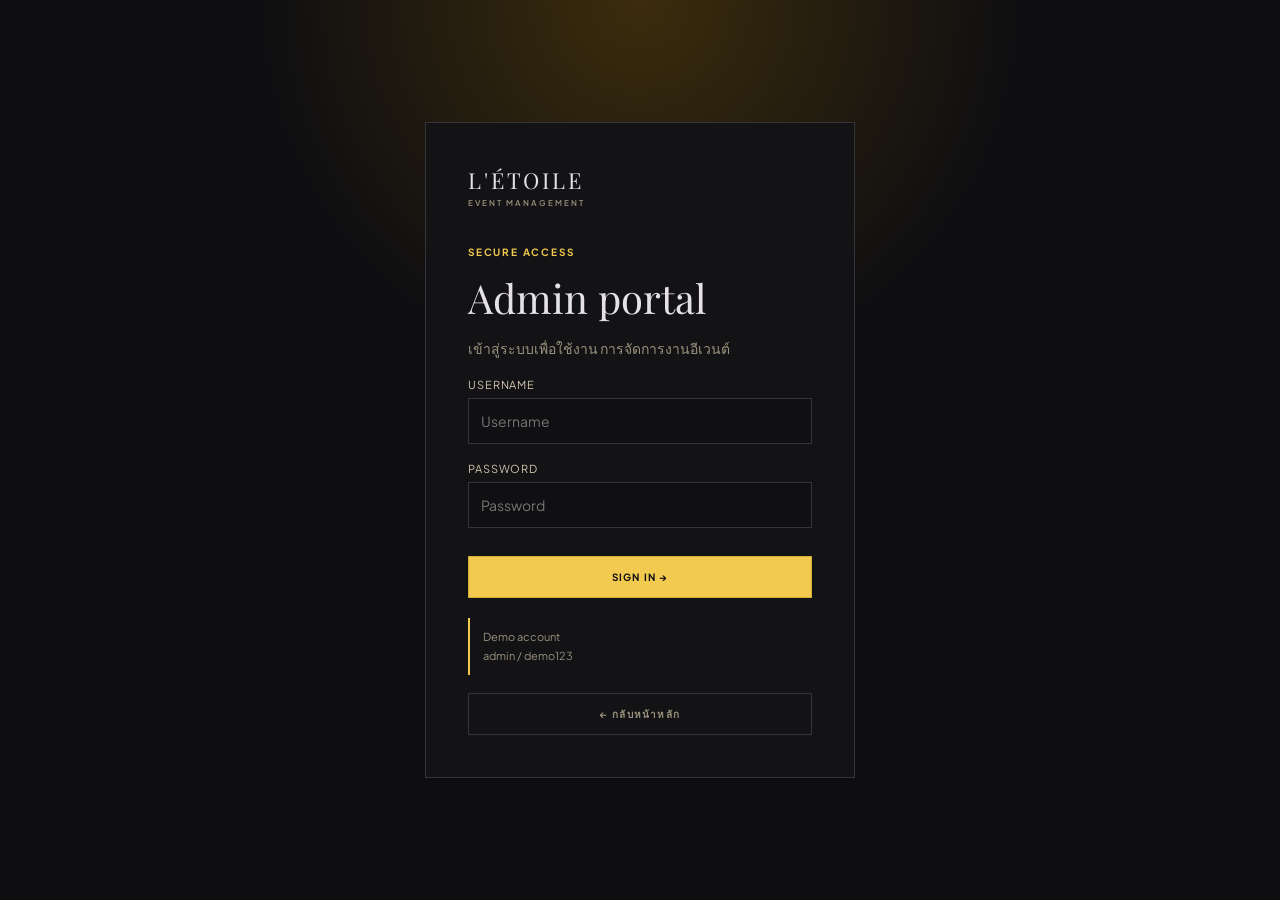
<file: admin/index.html>
<!doctype html>
<html lang="th">
<head>
  <meta charset="UTF-8"><meta name="viewport" content="width=device-width, initial-scale=1.0">
  <title>L'ÉTOILE — Admin</title>
  <link rel="preconnect" href="https://fonts.googleapis.com"><link rel="preconnect" href="https://fonts.gstatic.com" crossorigin>
  <link href="https://fonts.googleapis.com/css2?family=Playfair+Display:ital,wght@0,400;0,500;0,600;1,400&family=Plus+Jakarta+Sans:wght@300;400;500;600;700&display=swap" rel="stylesheet">
  <link rel="stylesheet" href="../app.css">
</head>
<body><div id="app"></div><div id="toast" role="status" aria-live="polite"></div><script src="../app.js"></script></body>
</html>
</file>
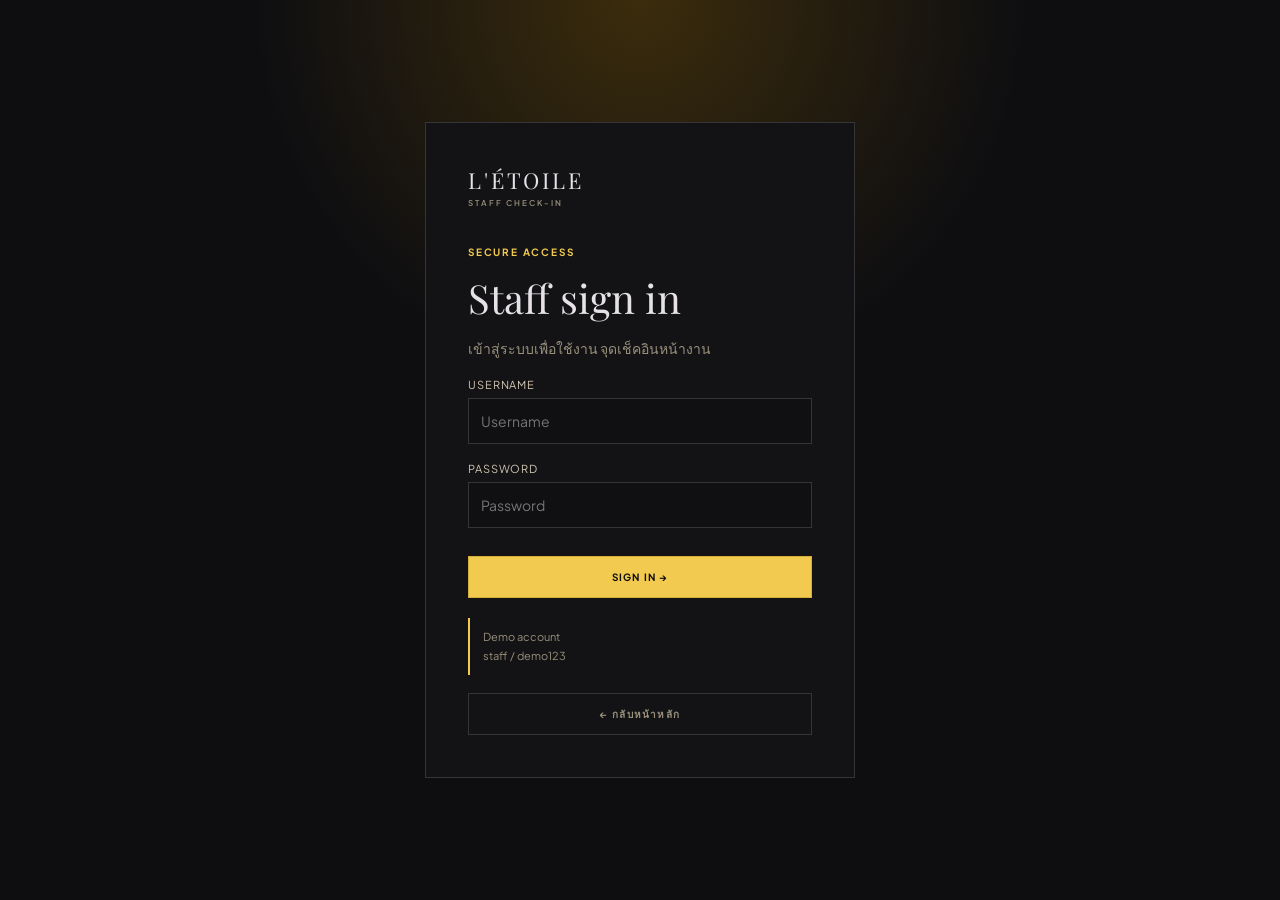
<file: check-in/index.html>
<!doctype html>
<html lang="th">
<head>
  <meta charset="UTF-8"><meta name="viewport" content="width=device-width, initial-scale=1.0">
  <title>L'ÉTOILE — Staff Check-in</title>
  <link rel="preconnect" href="https://fonts.googleapis.com"><link rel="preconnect" href="https://fonts.gstatic.com" crossorigin>
  <link href="https://fonts.googleapis.com/css2?family=Playfair+Display:ital,wght@0,400;0,500;0,600;1,400&family=Plus+Jakarta+Sans:wght@300;400;500;600;700&display=swap" rel="stylesheet">
  <link rel="stylesheet" href="../app.css">
</head>
<body><div id="app"></div><div id="toast" role="status" aria-live="polite"></div><script src="../app.js"></script></body>
</html>
</file>
<file: app.css>
:root {
    --ink: #0e0e11;
    --surface: #131316;
    --panel: #1b1b1e;
    --panel2: #252529;
    --line: #353438;
    --muted: #99907c;
    --ivory: #f7f4ed;
    --gold: #f2ca50;
    --gold-deep: #d4af37;
    --green: #75bea9;
    --red: #ffaaa0;
}

* {
    box-sizing: border-box
}

body {
    margin: 0;
    background: var(--ink);
    color: #e5e1e6;
    font-family: "Plus Jakarta Sans", sans-serif;
    font-size: 14px;
}

button,
input,
select {
    font: inherit
}

button {
    cursor: pointer
}

a {
    color: inherit;
    text-decoration: none
}

.serif {
    font-family: "Playfair Display", serif
}

.eyebrow {
    color: var(--gold);
    font-size: 10px;
    font-weight: 700;
    letter-spacing: .18em;
    text-transform: uppercase
}

.muted {
    color: var(--muted)
}

.gold {
    color: var(--gold)
}

.hidden {
    display: none !important
}

.topbar {
    height: 76px;
    border-bottom: 1px solid rgba(242, 202, 80, .2);
    display: flex;
    align-items: center;
    justify-content: space-between;
    padding: 0 5vw;
    background: rgba(14, 14, 17, .94);
    position: sticky;
    top: 0;
    z-index: 10;
    backdrop-filter: blur(16px)
}

.brand {
    font-family: "Playfair Display";
    font-size: 22px;
    letter-spacing: .13em
}

.brand small {
    display: block;
    font: 600 8px "Plus Jakarta Sans";
    color: var(--muted);
    letter-spacing: .25em;
    margin-top: 3px
}

.top-actions {
    display: flex;
    gap: 12px;
    align-items: center
}

.nav-link,
.rsvp-link {
    background: transparent;
    border: 0;
    color: #d0c5af;
    font-size: 10px;
    letter-spacing: .14em;
    text-transform: uppercase;
    padding: 10px 12px;
    white-space: nowrap
}

.nav-link:hover {
    color: var(--gold)
}

.nav-link.subtle {
    color: #918a7d;
    padding-left: 4px;
    padding-right: 4px
}

.rsvp-link {
    border: 1px solid rgba(242, 202, 80, .32);
    border-radius: 999px;
    color: var(--gold);
    padding: 10px 16px
}

.rsvp-link:hover {
    border-color: var(--gold);
    color: #fff
}

.button {
    min-height: 42px;
    border: 1px solid var(--gold-deep);
    padding: 0 18px;
    color: var(--ink);
    background: var(--gold);
    text-transform: uppercase;
    font-size: 10px;
    letter-spacing: .12em;
    font-weight: 700;
    transition: .2s
}

.button:hover {
    background: #ffe088
}

.button.secondary {
    background: transparent;
    color: var(--ivory);
    border-color: rgba(242, 202, 80, .55)
}

.button.secondary:hover {
    background: var(--panel2)
}

.button.ghost {
    border-color: var(--line);
    background: transparent;
    color: var(--muted)
}

.button.danger {
    color: var(--red);
    border-color: #8e2a2a;
    background: transparent
}

.button:disabled {
    opacity: .4;
    cursor: not-allowed
}

.guest-home {
    min-height: 100vh;
    background: radial-gradient(circle at 80% 10%, #413415 0%, transparent 26%), var(--ink)
}

.hero {
    max-width: 1200px;
    padding: 80px 5vw 52px;
    margin: auto;
    display: grid;
    grid-template-columns: 1.2fr .8fr;
    gap: 7vw;
    align-items: center
}

.hero h1 {
    font: 400 clamp(46px, 7vw, 86px)/.96 "Playfair Display";
    letter-spacing: -.04em;
    margin: 16px 0 24px
}

.hero p {
    color: #d0c5af;
    max-width: 540px;
    line-height: 1.9;
    font-size: 15px
}

.event-meta {
    display: flex;
    gap: 28px;
    margin: 28px 0 36px;
    border-top: 1px solid var(--line);
    border-bottom: 1px solid var(--line);
    padding: 18px 0
}

.event-meta strong {
    display: block;
    font-size: 12px;
    margin-bottom: 5px
}

.pass-preview {
    border: 1px solid rgba(242, 202, 80, .7);
    padding: 27px;
    background: linear-gradient(135deg, #1d1b17, #101013);
    min-height: 390px;
    position: relative;
    overflow: hidden
}

.pass-preview:after {
    content: "26";
    position: absolute;
    font: 220px "Playfair Display";
    color: rgba(242, 202, 80, .06);
    right: -25px;
    bottom: -80px
}

.pass-preview h2 {
    font: 400 38px "Playfair Display";
    margin: 38px 0 8px
}

.pass-preview .rule {
    border-top: 1px solid rgba(242, 202, 80, .4);
    margin: 30px 0
}

.qr-art {
    width: 118px;
    height: 118px;
    background: repeating-conic-gradient(#101013 0 25%, #f7f4ed 0 50%) 50%/19px 19px;
    border: 8px solid var(--ivory);
    margin-top: 28px;
    position: relative;
    z-index: 1
}

.sections {
    max-width: 1200px;
    margin: auto;
    padding: 22px 5vw 88px;
    display: grid;
    grid-template-columns: repeat(3, 1fr);
    gap: 1px;
    background: var(--line)
}

.feature {
    background: var(--surface);
    padding: 30px;
    min-height: 175px
}

.feature b {
    display: block;
    margin: 14px 0 9px;
    font: 500 21px "Playfair Display"
}

.feature p {
    color: var(--muted);
    font-size: 12px;
    line-height: 1.7;
    margin: 0
}

.source-page {
    background: var(--surface)
}

.source-glow {
    overflow: hidden;
    padding: 58px 22px 90px;
    background: radial-gradient(circle at 69% 8%, rgba(242, 202, 80, .075), transparent 19%), radial-gradient(circle at 8% 50%, rgba(233, 193, 118, .05), transparent 21%)
}

.source-hero {
    max-width: 1030px;
    margin: auto;
    display: grid;
    grid-template-columns: 7fr 5fr;
    align-items: center;
    gap: 48px;
    padding: 5px 20px 58px
}

.source-stamp {
    display: flex;
    align-items: center;
    gap: 13px;
    font-size: 10px;
    font-weight: 600;
    letter-spacing: .23em;
    color: var(--gold);
    text-transform: uppercase
}

.source-stamp i {
    width: 42px;
    height: 1px;
    background: rgba(242, 202, 80, .35)
}

.source-stamp small {
    color: var(--muted);
    letter-spacing: .17em;
    font-size: 9px
}

.source-copy h1 {
    font: 400 clamp(44px, 5.6vw, 68px)/1.08 "Playfair Display";
    margin: 25px 0 18px;
    letter-spacing: -.035em
}

.source-copy h1 em {
    color: var(--gold);
    font-weight: 300
}

.source-copy>p {
    max-width: 600px;
    font-size: 16px;
    font-weight: 300;
    color: #d0c5af;
    line-height: 1.8
}

.source-meta {
    display: grid;
    grid-template-columns: repeat(3, 1fr);
    padding: 23px 0;
    border-top: 1px solid rgba(255, 255, 255, .08);
    border-bottom: 1px solid rgba(255, 255, 255, .08);
    gap: 16px;
    margin: 25px 0 19px
}

.source-meta label {
    color: var(--muted);
    display: block;
    font-size: 9px;
    letter-spacing: .16em;
    text-transform: uppercase;
    margin-bottom: 7px
}

.source-meta b {
    display: block;
    font: 500 15px "Playfair Display";
    margin-bottom: 5px
}

.source-meta span {
    font-size: 11px;
    color: #e9c176
}

.source-note {
    font-size: 10px;
    color: var(--muted);
    letter-spacing: .03em
}

.source-note::first-letter {
    color: var(--gold)
}

.source-visual {
    margin: 0;
    position: relative;
    overflow: hidden;
    aspect-ratio: 4/5;
    border: 1px solid rgba(255, 255, 255, .09);
    border-radius: 12px;
    background: #0e0e11
}

.source-visual:after {
    content: "";
    position: absolute;
    inset: 45% 0 0;
    background: linear-gradient(transparent, rgba(14, 14, 17, .85))
}

.source-visual img {
    width: 100%;
    height: 100%;
    object-fit: cover;
    filter: brightness(.88) contrast(1.05)
}

.source-visual figcaption {
    position: absolute;
    z-index: 1;
    left: 20px;
    right: 20px;
    bottom: 18px;
    display: flex;
    align-items: end;
    justify-content: space-between;
    color: #eee8dc;
    font-size: 9px;
    letter-spacing: .17em
}

.source-visual figcaption i {
    font: 400 14px "Playfair Display";
    letter-spacing: 0
}

.source-visual figcaption small {
    color: var(--muted);
    font-size: 8px
}

.source-registration {
    max-width: 820px;
    margin: 0 auto;
    padding: 34px 38px 40px;
    border: 1px solid rgba(255, 255, 255, .08);
    border-radius: 17px;
    background: rgba(27, 27, 30, .8);
    box-shadow: 0 20px 60px rgba(0, 0, 0, .25)
}

.source-form-head {
    border-bottom: 1px solid rgba(255, 255, 255, .08);
    padding-bottom: 20px;
    margin-bottom: 25px
}

.source-form-head h2 {
    font: 400 30px "Playfair Display";
    margin: 7px 0
}

.source-form-head p {
    margin: 0;
    color: var(--muted);
    font-size: 12px
}

.source-registration .field {
    margin: 17px 0
}

.source-registration .field input,
.source-registration .field select {
    border-radius: 8px;
    background: rgba(31, 31, 34, .8);
    border-color: rgba(255, 255, 255, .08)
}

.source-registration .consent {
    margin: 24px 0 10px
}

.delivery-note {
    color: var(--muted);
    font-size: 11px;
    margin: 14px 0 23px
}

.delivery-note:first-letter {
    color: var(--gold)
}

.modal-wrap {
    position: fixed;
    inset: 0;
    z-index: 30;
    display: flex;
    align-items: center;
    justify-content: center;
    padding: 20px;
    background: rgba(0, 0, 0, .72);
    backdrop-filter: blur(8px)
}

.modal {
    width: min(610px, 100%);
    max-height: 92vh;
    overflow: auto;
    background: #18181b;
    border: 1px solid rgba(242, 202, 80, .55);
    padding: 34px;
    position: relative
}

.modal h2 {
    font: 400 35px "Playfair Display";
    margin: 10px 0 6px
}

.close {
    position: absolute;
    right: 18px;
    top: 15px;
    background: none;
    color: var(--muted);
    border: 0;
    font-size: 24px
}

.field {
    margin: 18px 0
}

.field label {
    display: block;
    margin-bottom: 7px;
    font-size: 11px;
    letter-spacing: .08em;
    color: #d0c5af;
    text-transform: uppercase
}

.field input,
.field select {
    width: 100%;
    height: 46px;
    color: var(--ivory);
    background: #101013;
    border: 1px solid var(--line);
    padding: 0 12px;
    outline: 0
}

.field input:focus,
.field select:focus {
    border-color: var(--gold)
}

.consent {
    display: flex;
    align-items: flex-start;
    gap: 10px;
    color: var(--muted);
    line-height: 1.6;
    font-size: 12px;
    margin: 22px 0
}

.consent input {
    accent-color: var(--gold);
    margin-top: 3px
}

.form-grid {
    display: grid;
    grid-template-columns: 1fr 1fr;
    gap: 0 16px
}

.confirmation {
    text-align: center
}

.confirmation .qr-art {
    margin: 30px auto
}

.ticket {
    border: 1px solid rgba(242, 202, 80, .55);
    padding: 22px;
    text-align: left;
    margin: 25px 0
}

.ticket strong {
    font: 400 26px "Playfair Display";
    display: block
}

.ticket-row {
    display: flex;
    justify-content: space-between;
    gap: 15px;
    margin-top: 14px;
    color: var(--muted);
    font-size: 11px
}

.modal-actions {
    display: flex;
    gap: 10px;
    flex-wrap: wrap;
    margin-top: 20px
}

.login {
    min-height: 100vh;
    display: grid;
    place-items: center;
    background: radial-gradient(circle at 50% 0, #3b2c0c, transparent 35%), var(--ink)
}

.login-card {
    width: min(430px, calc(100% - 32px));
    border: 1px solid var(--line);
    background: var(--surface);
    padding: 42px
}

.login-card h1 {
    font: 400 40px "Playfair Display";
    margin: 13px 0
}

.hint {
    margin-top: 20px;
    border-left: 2px solid var(--gold);
    padding: 10px 13px;
    color: var(--muted);
    font-size: 11px;
    line-height: 1.7
}

.staff-shell {
    min-height: 100vh;
    background: #f7f4ed;
    color: #191816
}

.staff-head {
    padding: 17px 4vw;
    border-bottom: 1px solid #dedad0;
    display: flex;
    align-items: center;
    justify-content: space-between
}

.staff-head .brand {
    color: #191816
}

.staff-head .brand small {
    color: #777166
}

.staff-main {
    max-width: 1180px;
    margin: auto;
    padding: 42px 4vw
}

.staff-title {
    display: flex;
    justify-content: space-between;
    align-items: flex-end;
    margin-bottom: 25px
}

.staff-title h1 {
    font: 400 42px "Playfair Display";
    margin: 6px 0
}

.scanner-grid {
    display: grid;
    grid-template-columns: 1.1fr .9fr;
    gap: 24px
}

.scanner {
    min-height: 440px;
    background: #121214;
    color: var(--ivory);
    display: grid;
    place-items: center;
    position: relative;
    border: 1px solid #37342e
}

.scan-box {
    width: min(74%, 340px);
    aspect-ratio: 1;
    border: 2px solid var(--gold);
    box-shadow: 0 0 0 100vmax rgba(0, 0, 0, .24);
    position: relative
}

.scan-box:before,
.scan-box:after {
    content: "";
    position: absolute;
    background: var(--gold)
}

.scan-box:before {
    height: 1px;
    left: 0;
    right: 0;
    top: 48%;
    animation: scan 2.2s infinite
}

.scan-box:after {
    width: 11px;
    height: 11px;
    right: -6px;
    top: -6px;
    box-shadow: -320px 0 var(--gold), 0 320px var(--gold), -320px 320px var(--gold)
}

@keyframes scan {

    0%,
    100% {
        transform: translateY(-110px);
        opacity: .2
    }

    50% {
        transform: translateY(110px);
        opacity: 1
    }
}

.scanner-note {
    position: absolute;
    bottom: 30px;
    color: #bcb7aa;
    font-size: 11px;
    letter-spacing: .1em
}

.guest-result {
    border: 1px solid #dedad0;
    padding: 27px;
    background: #fffdf8
}

.guest-result h2 {
    font: 400 31px "Playfair Display";
    margin: 13px 0 4px
}

.status {
    display: inline-block;
    padding: 6px 10px;
    font-size: 9px;
    font-weight: 700;
    letter-spacing: .12em;
    text-transform: uppercase;
    border-radius: 999px
}

.status.ok {
    background: #def0e9;
    color: #1f5e4c
}

.status.wait {
    background: #f5ead0;
    color: #80601e
}

.status.checked {
    background: #e7e4dd;
    color: #70695d
}

.quick-search {
    display: flex;
    gap: 8px;
    margin: 27px 0 18px
}

.quick-search input {
    width: 100%;
    border: 1px solid #d8d2c7;
    background: #fffdf8;
    padding: 0 12px
}

.recent {
    border-top: 1px solid #dedad0;
    margin-top: 25px
}

.recent-row {
    display: flex;
    justify-content: space-between;
    gap: 10px;
    padding: 13px 0;
    border-bottom: 1px solid #e8e3da;
    font-size: 12px
}

.admin {
    min-height: 100vh;
    background: var(--surface);
    padding-left: 250px
}

.sidebar {
    width: 250px;
    background: #0e0e11;
    position: fixed;
    left: 0;
    top: 0;
    bottom: 0;
    border-right: 1px solid rgba(242, 202, 80, .14);
    padding: 28px 18px;
    z-index: 5
}

.sidebar .brand {
    padding: 0 12px 28px
}

.nav-label {
    color: #777166;
    margin: 22px 12px 8px;
    font-size: 9px;
    letter-spacing: .17em;
    text-transform: uppercase
}

.nav-item {
    width: 100%;
    border: 0;
    color: #cfc9ba;
    background: transparent;
    padding: 12px;
    text-align: left;
    margin: 2px 0;
    font-size: 12px;
    transition: .2s
}

.nav-item:hover,
.nav-item.active {
    background: var(--panel2);
    color: var(--gold)
}

.admin-head {
    height: 68px;
    display: flex;
    justify-content: space-between;
    align-items: center;
    padding: 0 38px;
    border-bottom: 1px solid var(--line);
    position: sticky;
    top: 0;
    z-index: 4;
    background: rgba(19, 19, 22, .94);
    backdrop-filter: blur(16px)
}

.live {
    color: var(--gold);
    font-size: 9px;
    font-weight: 700;
    letter-spacing: .12em
}

.admin-main {
    padding: 35px 38px 70px;
    max-width: 1480px
}

.page-head {
    display: flex;
    justify-content: space-between;
    gap: 15px;
    align-items: flex-end;
    padding-bottom: 26px;
    border-bottom: 1px solid var(--line)
}

.page-head h1 {
    font: 400 36px "Playfair Display";
    margin: 6px 0 0
}

.metric-grid {
    display: grid;
    grid-template-columns: repeat(3, 1fr);
    gap: 15px;
    margin: 27px 0
}

.metric {
    background: var(--panel);
    border: 1px solid var(--line);
    padding: 24px
}

.metric .number {
    font: 400 53px/1 "Playfair Display";
    color: var(--gold);
    margin: 14px 0 5px
}

.metric small {
    color: var(--muted)
}

.split {
    display: grid;
    grid-template-columns: 1.15fr .85fr;
    gap: 18px
}

.panel {
    background: var(--panel);
    border: 1px solid var(--line);
    padding: 24px
}

.panel h3 {
    margin: 0 0 18px;
    font: 400 22px "Playfair Display"
}

.progress {
    height: 7px;
    background: #0e0e11;
    margin: 16px 0
}

.progress span {
    display: block;
    height: 100%;
    background: var(--gold);
    width: 75%
}

.activity {
    display: flex;
    justify-content: space-between;
    padding: 12px 0;
    border-bottom: 1px solid var(--line);
    font-size: 12px
}

.table-tools {
    display: flex;
    gap: 9px;
    margin: 23px 0
}

.table-tools input {
    min-height: 41px;
    flex: 1;
    background: #101013;
    border: 1px solid var(--line);
    color: var(--ivory);
    padding: 0 12px
}

.data-table {
    width: 100%;
    border-collapse: collapse;
    font-size: 12px
}

.data-table th {
    color: var(--muted);
    font-size: 9px;
    letter-spacing: .12em;
    text-transform: uppercase;
    text-align: left;
    font-weight: 600;
    padding: 12px 10px;
    border-bottom: 1px solid var(--line)
}

.data-table td {
    padding: 15px 10px;
    border-bottom: 1px solid var(--line)
}

.data-table tr:hover td {
    background: #202024
}

.data-table .person {
    font: 500 16px "Playfair Display"
}

.empty {
    padding: 30px;
    color: var(--muted);
    text-align: center
}

.setting-row {
    display: flex;
    justify-content: space-between;
    align-items: center;
    padding: 18px 0;
    border-bottom: 1px solid var(--line)
}

.setting-row strong {
    font-size: 13px
}

.switch {
    width: 42px;
    height: 23px;
    border-radius: 99px;
    background: #57504a;
    position: relative;
    border: 0
}

.switch:after {
    content: "";
    width: 17px;
    height: 17px;
    border-radius: 50%;
    background: #ddd;
    position: absolute;
    left: 3px;
    top: 3px;
    transition: .2s
}

.switch.on {
    background: var(--gold-deep)
}

.switch.on:after {
    left: 22px;
    background: #171307
}

.file-input {
    border: 1px dashed #71643c;
    background: #151416;
    padding: 30px;
    text-align: center;
    color: var(--muted);
    margin: 14px 0
}

#toast {
    position: fixed;
    bottom: 24px;
    left: 50%;
    transform: translateX(-50%);
    padding: 12px 16px;
    background: #f2ca50;
    color: #211a04;
    font-size: 12px;
    font-weight: 700;
    z-index: 50;
    opacity: 0;
    pointer-events: none;
    transition: .25s
}

#toast.show {
    opacity: 1
}

@media(max-width:800px) {
    .topbar {
        padding: 0 20px
    }

    .top-actions .secondary {
        display: none
    }

    .nav-link {
        display: none
    }

    .nav-link.subtle {
        display: block
    }

    .rsvp-link {
        padding: 9px 12px
    }

    .hero {
        grid-template-columns: 1fr;
        padding: 55px 22px 35px
    }

    .pass-preview {
        min-height: 280px
    }

    .sections {
        grid-template-columns: 1fr;
        padding: 0 22px 50px
    }

    .source-glow {
        padding: 36px 16px 50px
    }

    .source-hero {
        grid-template-columns: 1fr;
        gap: 30px;
        padding: 0 5px 38px
    }

    .source-stamp {
        flex-wrap: wrap
    }

    .source-meta {
        grid-template-columns: 1fr;
        gap: 16px
    }

    .source-visual {
        max-width: 430px
    }

    .source-registration {
        padding: 25px 18px;
        border-radius: 12px
    }

    .form-grid,
    .scanner-grid,
    .split {
        grid-template-columns: 1fr
    }

    .scanner {
        min-height: 310px
    }

    .admin {
        padding-left: 0
    }

    .sidebar {
        width: 100%;
        height: auto;
        bottom: auto;
        padding: 12px;
        display: flex;
        overflow: auto;
        align-items: center;
        gap: 3px
    }

    .sidebar .brand,
    .nav-label {
        display: none
    }

    .nav-item {
        width: auto;
        white-space: nowrap;
        padding: 8px 10px
    }

    .admin-head {
        padding: 0 20px;
        margin-top: 48px
    }

    .admin-main {
        padding: 25px 20px
    }

    .metric-grid {
        grid-template-columns: 1fr
    }

    .page-head {
        align-items: flex-start;
        flex-direction: column
    }

    .staff-main {
        padding: 28px 20px
    }

    .staff-title {
        align-items: flex-start;
        flex-direction: column
    }

    .data-table {
        min-width: 680px
    }

    .table-wrap {
        overflow: auto
    }

    .modal {
        padding: 28px 21px
    }
}
</file>
